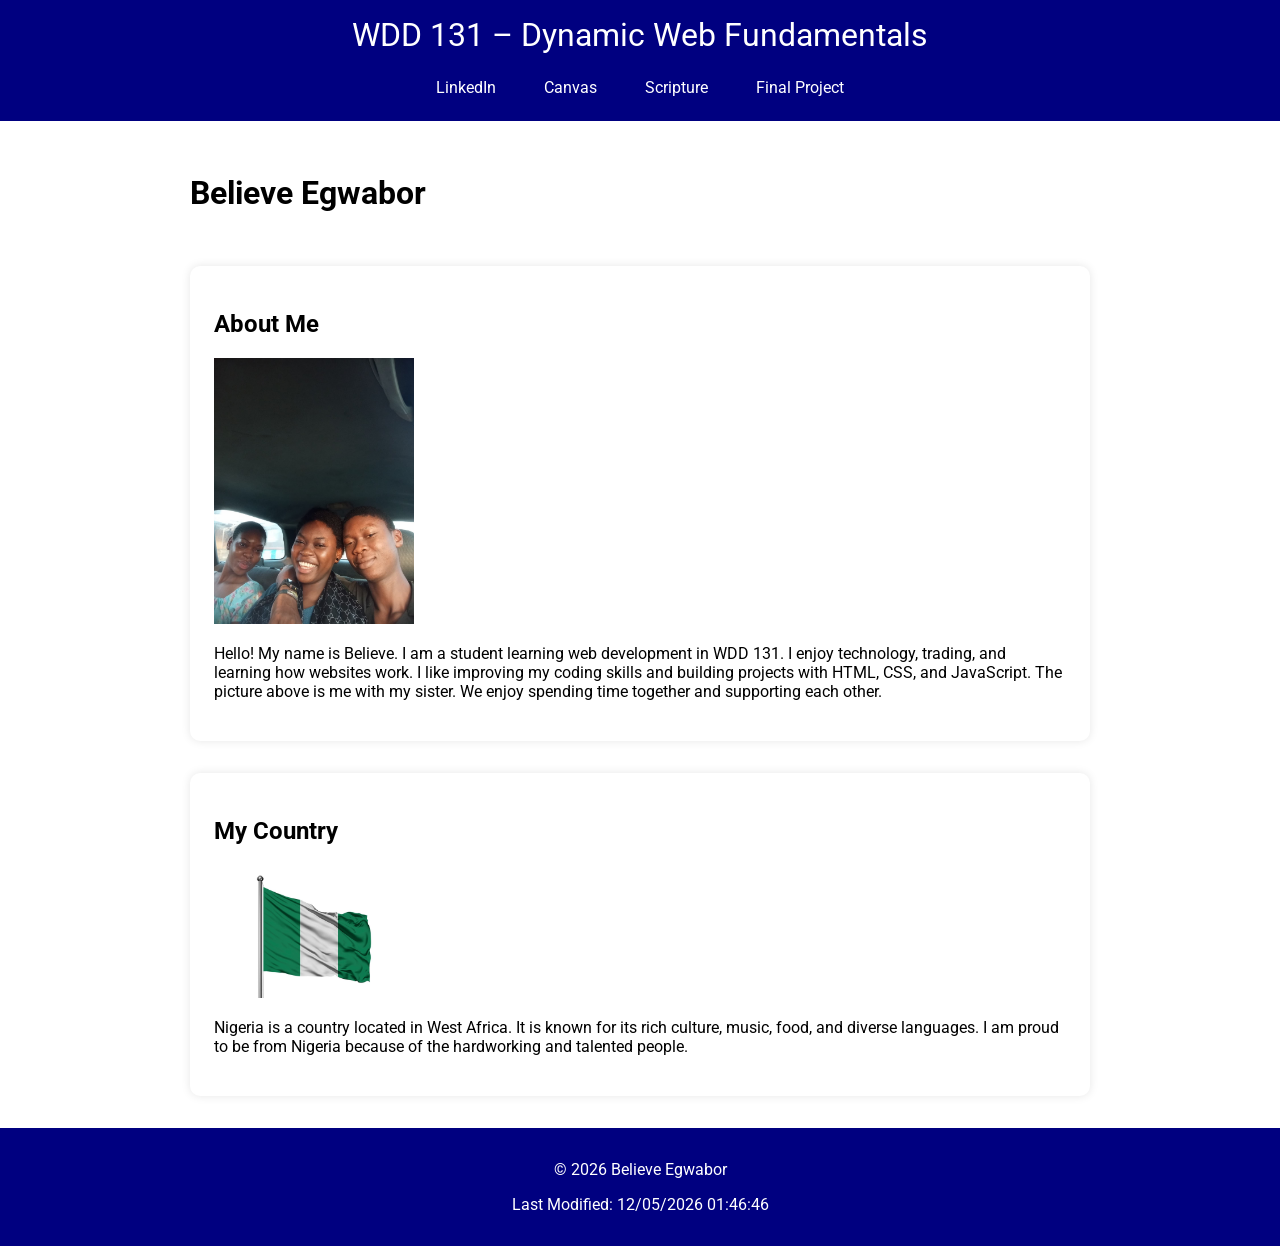
<file: index.html>
<!DOCTYPE html>
<html lang="en">
<head>
    <meta charset="UTF-8">
<meta name="viewport" content="width=device-width, initial-scale=1.0">

<title>WDD 131 – Dynamic Web Fundamentals – Believe Egwabor</title>

<meta name="description"
content="WDD 131 – Dynamic Web Fundamentals, Believe Egwabor, web development homepage project">

<meta name="author" content="Believe Egwabor">

<link rel="preconnect" href="https://fonts.googleapis.com">
<link rel="preconnect" href="https://fonts.gstatic.com" crossorigin>

<link href="https://fonts.googleapis.com/css2?family=Roboto:wght@400;700&display=swap"
rel="stylesheet">

<link rel="stylesheet" href="styles/base.css">

    <script src="scripts/getdates.js" defer></script>
</head>

<body>

<header>
    <span id="course-title">
        WDD 131 – Dynamic Web Fundamentals
    </span>
    <nav>
    <a href="https://linkedin.com">LinkedIn</a>

    <a href="https://byupw.instructure.com/">
        Canvas
    </a>

    <a href="https://www.churchofjesuschrist.org/study/scriptures">
        Scripture
    </a>

    <a href="#">
        Final Project
    </a>
</nav>
</header>

<main>

    <h1>Believe Egwabor</h1>

    <section class="card">
        <h2>About Me</h2>

        <img src="images/profile.jpg" alt="Profile picture">

        <p>
Hello! My name is Believe. I am a student learning web development
in WDD 131. I enjoy technology, trading, and learning how websites
work. I like improving my coding skills and building projects with HTML,
CSS, and JavaScript.

The picture above is me with my sister. We enjoy spending time together
and supporting each other.
        </p>
    </section>

    <section class="card">
        <h2>My Country</h2>

        <img src="images/nigeria.jpg" alt="Nigeria">

        <p>
Nigeria is a country located in West Africa. It is known for its rich
culture, music, food, and diverse languages. I am proud to be from
Nigeria because of the hardworking and talented people.
        </p>
    </section>

</main>

<footer>
    <p>
        © <span id="currentyear"></span>
        Believe Egwabor
    </p>

    <p id="lastModified"></p>
</footer>

</body>
</html>
</file>
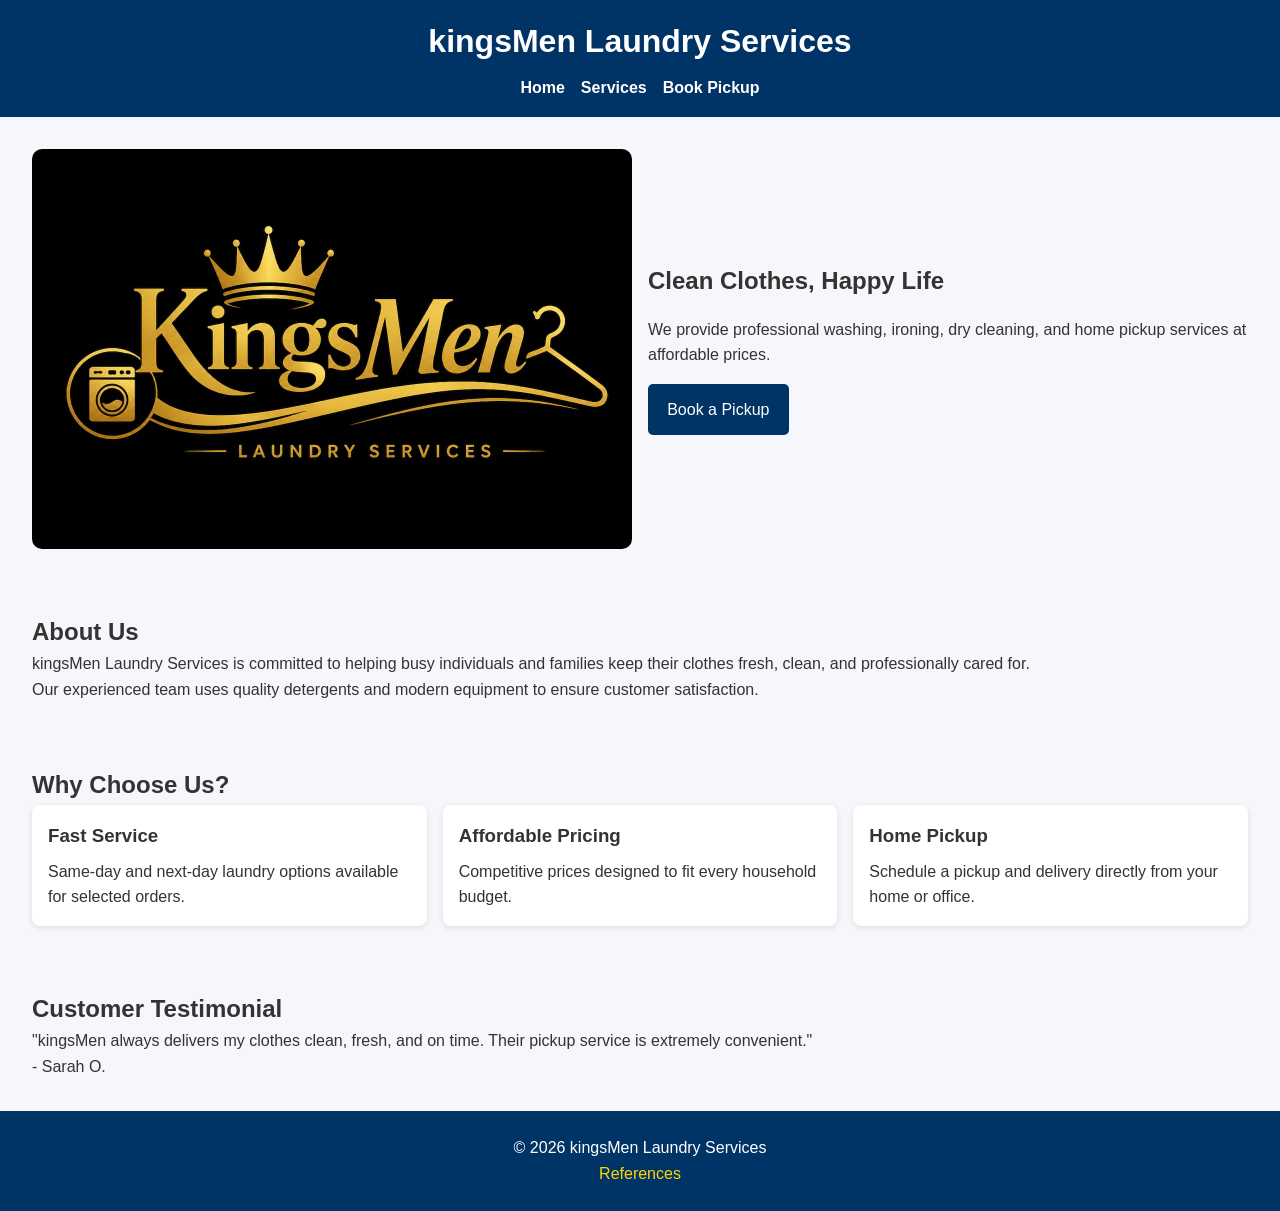
<file: laundry-site/index.html>
<!DOCTYPE html>

<html lang="en">
<head>
    <meta charset="UTF-8">
    <meta name="viewport" content="width=device-width, initial-scale=1.0">
    <meta name="description" content="kingsMen Laundry Services - Professional laundry and dry cleaning solutions.">
    <title>kingsMen Laundry Services | Home</title>

<link rel="stylesheet" href="css/styles.css">

<script src="js/script.js" defer></script>

</head>
<body>

<header>
    <div class="logo">
        <h1>kingsMen Laundry Services</h1>
    </div>

    <nav>
        <ul class="navigation">
            <li><a href="index.html">Home</a></li>
            <li><a href="services.html">Services</a></li>
            <li><a href="booking.html">Book Pickup</a></li>
        </ul>
    </nav>
</header>

<main>

    <section class="hero">
        <img
            src="images/laundryhero.jpg"
            alt="Laundry service team"
            loading="lazy">

        <div class="hero-content">
            <h2>Clean Clothes, Happy Life</h2>
            <p>
                We provide professional washing, ironing,
                dry cleaning, and home pickup services at affordable prices.
            </p>

            <a href="booking.html" class="btn">
                Book a Pickup
            </a>
        </div>
    </section>

    <section class="about">
        <h2>About Us</h2>

        <p>
            kingsMen Laundry Services is committed to helping
            busy individuals and families keep their clothes
            fresh, clean, and professionally cared for.
        </p>

        <p>
            Our experienced team uses quality detergents and
            modern equipment to ensure customer satisfaction.
        </p>
    </section>

    <section class="features">

        <h2>Why Choose Us?</h2>

        <div class="feature-grid">

            <article class="card">
                <h3>Fast Service</h3>
                <p>
                    Same-day and next-day laundry options
                    available for selected orders.
                </p>
            </article>

            <article class="card">
                <h3>Affordable Pricing</h3>
                <p>
                    Competitive prices designed to fit
                    every household budget.
                </p>
            </article>

            <article class="card">
                <h3>Home Pickup</h3>
                <p>
                    Schedule a pickup and delivery directly
                    from your home or office.
                </p>
            </article>

        </div>
    </section>

    <section class="testimonial">
        <h2>Customer Testimonial</h2>

        <blockquote>
            "kingsMen always delivers my clothes clean,
            fresh, and on time. Their pickup service is
            extremely convenient."
        </blockquote>

        <p>- Sarah O.</p>
    </section>

</main>

<footer>
    <p>
        &copy; 2026 kingsMen Laundry Services
    </p>

    <p id="lastModified"></p>

    <a href="references.html">
        References
    </a>
</footer>

</body>
</html>
</file>
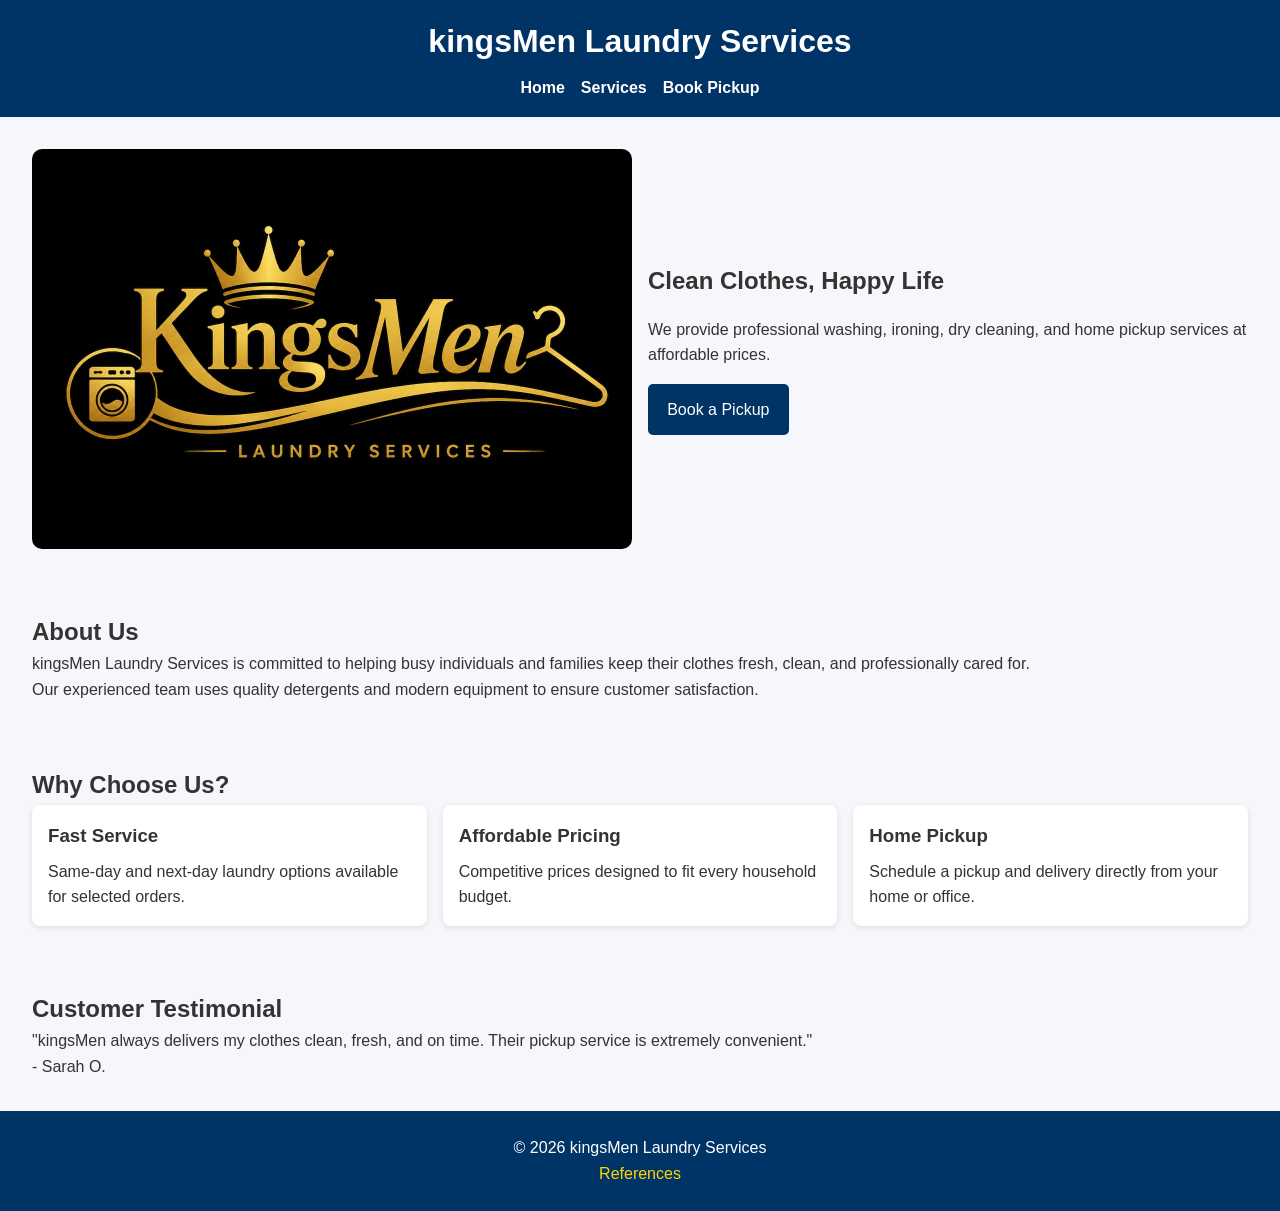
<file: project/index.html>
<!DOCTYPE html>

<html lang="en">
<head>
    <meta charset="UTF-8">
<meta name="viewport" content="width=device-width, initial-scale=1.0">
<meta name="author" content="Believe Egwabor">
<meta name="description" content="KingsMen Laundry Services - Professional laundry and dry cleaning solutions.">

<title>KingsMen Laundry Services | Home</title>

<link rel="stylesheet" href="css/styles.css">

<script src="js/script.js" defer></script>

</head>
<body>

<header>
    <div class="logo">
        <h1>kingsMen Laundry Services</h1>
    </div>

    <nav>
        <ul class="navigation">
            <li><a href="index.html">Home</a></li>
            <li><a href="services.html">Services</a></li>
            <li><a href="booking.html">Book Pickup</a></li>
        </ul>
    </nav>
</header>

<main>

    <section class="hero">
        <img
            src="images/laundryhero.jpg"
            alt="Laundry service team"
            loading="lazy">

        <div class="hero-content">
            <h2>Clean Clothes, Happy Life</h2>
            <p>
                We provide professional washing, ironing,
                dry cleaning, and home pickup services at affordable prices.
            </p>

            <a href="booking.html" class="btn">
                Book a Pickup
            </a>
        </div>
    </section>

    <section class="about">
        <h2>About Us</h2>

        <p>
            kingsMen Laundry Services is committed to helping
            busy individuals and families keep their clothes
            fresh, clean, and professionally cared for.
        </p>

        <p>
            Our experienced team uses quality detergents and
            modern equipment to ensure customer satisfaction.
        </p>
    </section>

    <section class="features">

        <h2>Why Choose Us?</h2>

        <div class="feature-grid">

            <article class="card">
                <h3>Fast Service</h3>
                <p>
                    Same-day and next-day laundry options
                    available for selected orders.
                </p>
            </article>

            <article class="card">
                <h3>Affordable Pricing</h3>
                <p>
                    Competitive prices designed to fit
                    every household budget.
                </p>
            </article>

            <article class="card">
                <h3>Home Pickup</h3>
                <p>
                    Schedule a pickup and delivery directly
                    from your home or office.
                </p>
            </article>

        </div>
    </section>

    <section class="testimonial">
        <h2>Customer Testimonial</h2>

        <blockquote>
            "kingsMen always delivers my clothes clean,
            fresh, and on time. Their pickup service is
            extremely convenient."
        </blockquote>

        <p>- Sarah O.</p>
    </section>

</main>

<footer>
    <p>
        &copy; 2026 kingsMen Laundry Services
    </p>

    <p id="lastModified"></p>

    <a href="references.html">
        References
    </a>
</footer>

</body>
</html>
</file>
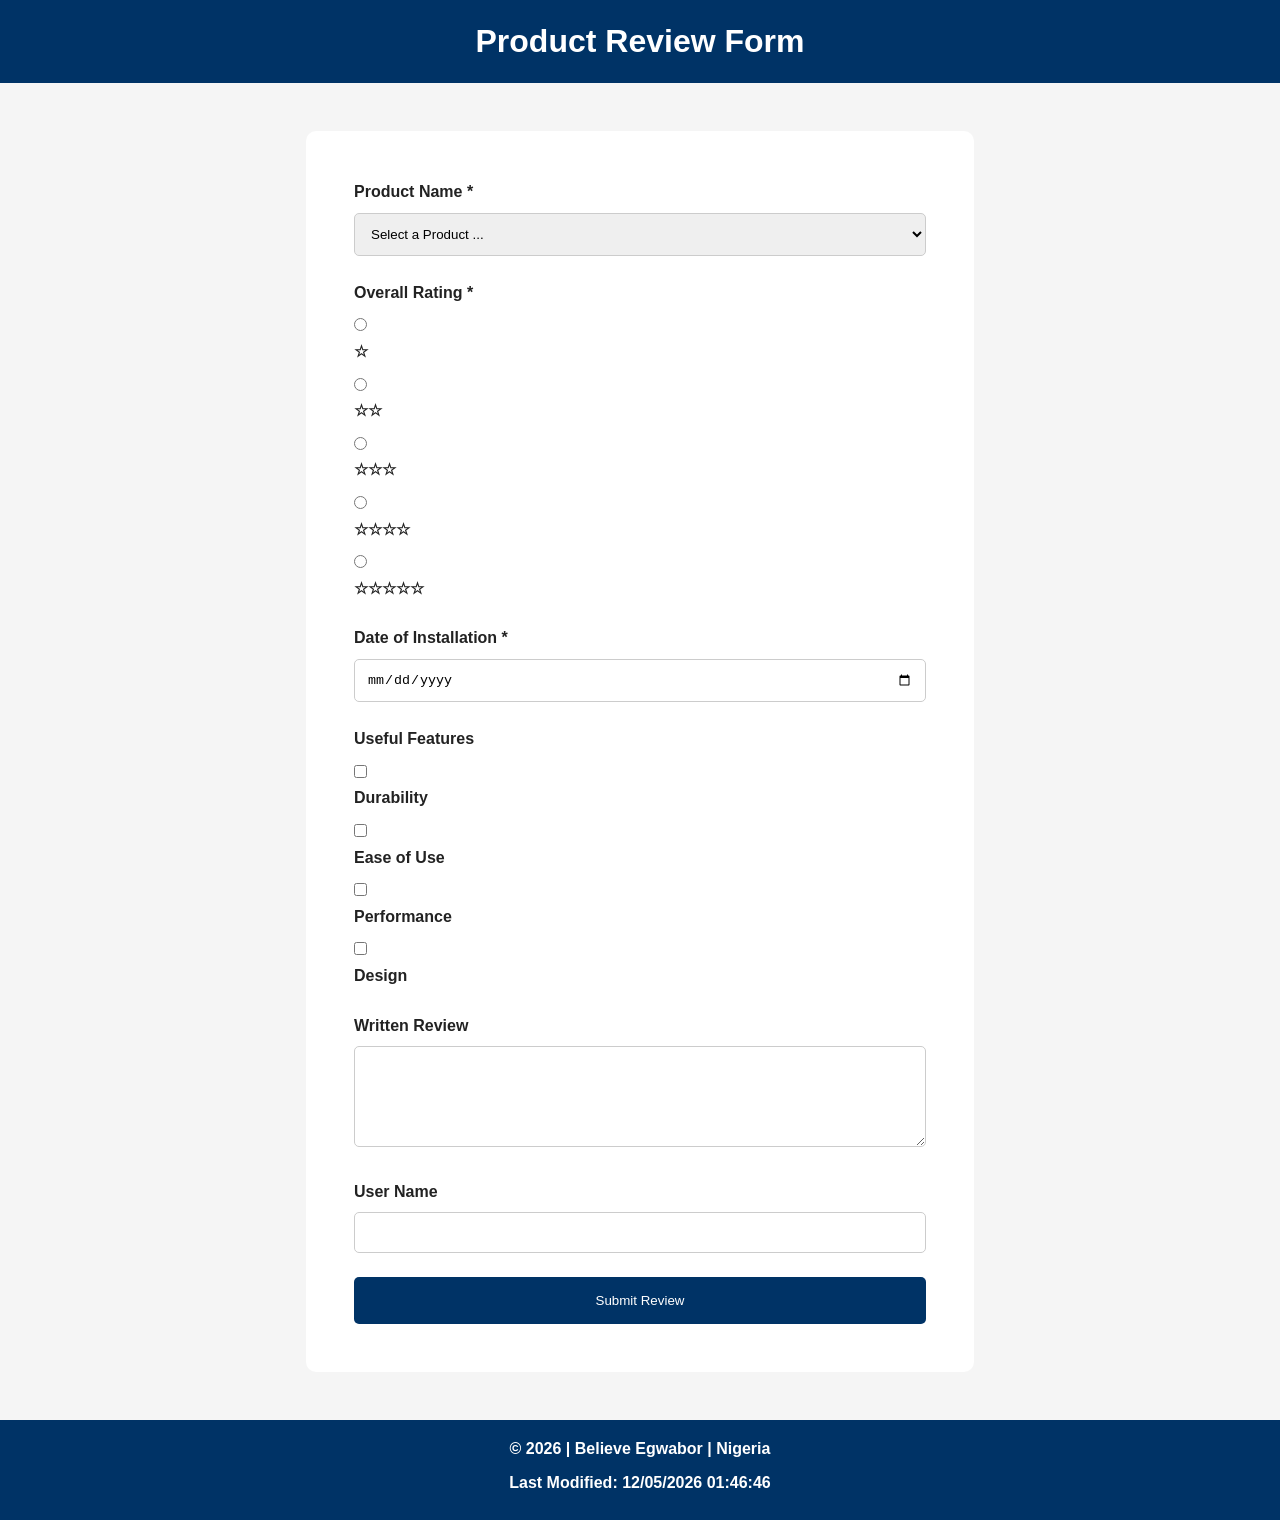
<file: form.html>
<!DOCTYPE html>
<html lang="en">
<head>
    <meta charset="UTF-8">
    <meta name="viewport" content="width=device-width, initial-scale=1.0">
    <meta name="description" content="Product Review Form for customer feedback and product ratings.">
    <meta name="author" content="Believe Egwabor">
    <title>Product Review Form</title>

    <link rel="stylesheet" href="styles/form.css">
    <script src="scripts/form.js" defer></script>
</head>
<body>

<header>
    <h1>Product Review Form</h1>
</header>

<main>
    <form method="get" action="review.html">

        <div class="form-group">
            <label for="productName">Product Name *</label>
            <select id="productName" name="productName" required>
                <option value="" disabled selected>Select a Product ...</option>
            </select>
        </div>

        <div class="form-group">
            <p>Overall Rating *</p>

            <input type="radio" id="star1" name="rating" value="1" required>
            <label for="star1">☆</label>

            <input type="radio" id="star2" name="rating" value="2" required>
            <label for="star2">☆☆</label>

            <input type="radio" id="star3" name="rating" value="3" required>
            <label for="star3">☆☆☆</label>

            <input type="radio" id="star4" name="rating" value="4" required>
            <label for="star4">☆☆☆☆</label>

            <input type="radio" id="star5" name="rating" value="5" required>
            <label for="star5">☆☆☆☆☆</label>
        </div>

        <div class="form-group">
            <label for="installDate">Date of Installation *</label>
            <input type="date" id="installDate" name="installDate" required>
        </div>

        <div class="form-group">
            <p>Useful Features</p>

            <input type="checkbox" id="durability" name="features" value="Durability">
            <label for="durability">Durability</label>

            <input type="checkbox" id="easeOfUse" name="features" value="Ease of Use">
            <label for="easeOfUse">Ease of Use</label>

            <input type="checkbox" id="performance" name="features" value="Performance">
            <label for="performance">Performance</label>

            <input type="checkbox" id="design" name="features" value="Design">
            <label for="design">Design</label>
        </div>

        <div class="form-group">
            <label for="review">Written Review</label>
            <textarea id="review" name="review" rows="5"></textarea>
        </div>

        <div class="form-group">
            <label for="userName">User Name</label>
            <input type="text" id="userName" name="userName">
        </div>

        <input type="submit" value="Submit Review" class="submit-btn">

    </form>
</main>

<footer>
    <p>&copy; <span id="year"></span> | Believe Egwabor | Nigeria</p>
    <p>Last Modified: <span id="lastModified"></span></p>
</footer>

</body>
</html>
</file>
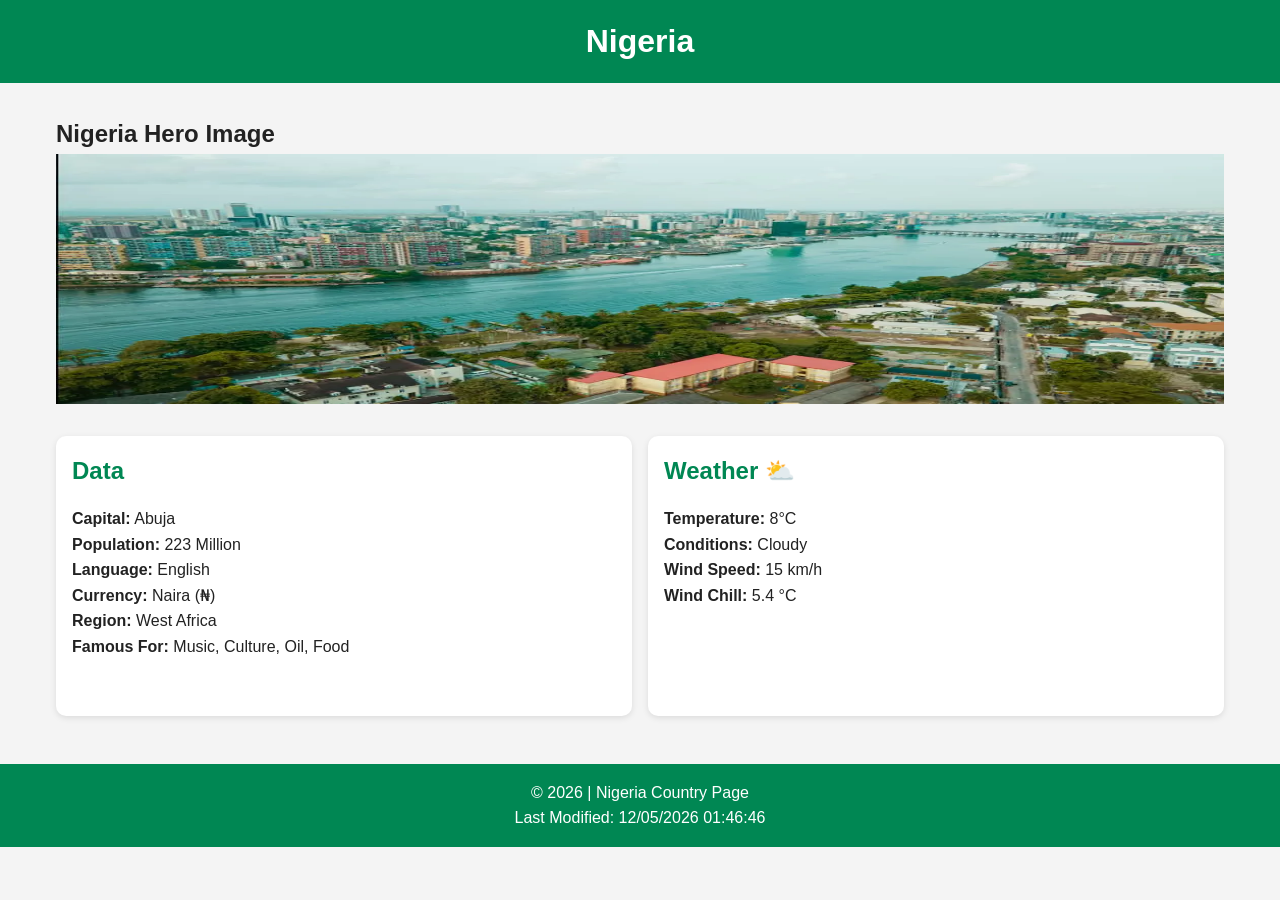
<file: place.html>
<!-- place.html -->

<!DOCTYPE html>
<html lang="en">
<head>
    <meta charset="UTF-8">

    <meta name="viewport" content="width=device-width, initial-scale=1.0">

    <meta name="description" content="Discover Nigeria - culture, weather, and beautiful landscapes.">

    <meta name="author" content="Believe Egwabor">

    <title>Nigeria | Country Page</title>

    <link rel="stylesheet" href="styles/place.css">
    <link rel="stylesheet" href="styles/place-large.css">

    <script src="scripts/place.js" defer></script>
</head>

<body>

    <header>
        <h1>Nigeria</h1>
    </header>

    <main>

        <!-- HERO IMAGE -->

        <section class="hero">

    <h2 class="visually-hidden">Nigeria Hero Image</h2>

            <picture>

                <source
                    srcset="images/hero-large.webp"
                    media="(min-width: 768px)"
                >

                <img
                    src="images/hero-small.webp"
                    alt="Beautiful view of Nigeria"
                    width="500"
                    height="250"
                >

            </picture>

        </section>

        <!-- DATA SECTION -->

        <section class="card data">

            <h2>Data</h2>

            <p><strong>Capital:</strong> Abuja</p>

            <p><strong>Population:</strong> 223 Million</p>

            <p><strong>Language:</strong> English</p>

            <p><strong>Currency:</strong> Naira (₦)</p>

            <p><strong>Region:</strong> West Africa</p>

            <p><strong>Famous For:</strong> Music, Culture, Oil, Food</p>

        </section>

        <!-- WEATHER SECTION -->

        <section class="card weather">

            <h2>Weather</h2>

            <img
                src="images/weather.svg"
                alt="weather icon"
                class="weather-icon"
            >

            <p><strong>Temperature:</strong> <span id="temp">8</span>°C</p>

            <p><strong>Conditions:</strong> Cloudy</p>

            <p><strong>Wind Speed:</strong> <span id="speed">15</span> km/h</p>

            <p><strong>Wind Chill:</strong> <span id="windchill"></span></p>

        </section>

    </main>

    <footer>

        <p>
            © <span id="currentyear"></span> | Nigeria Country Page
        </p>

        <p id="lastModified"></p>

    </footer>

</body>
</html>
</file>
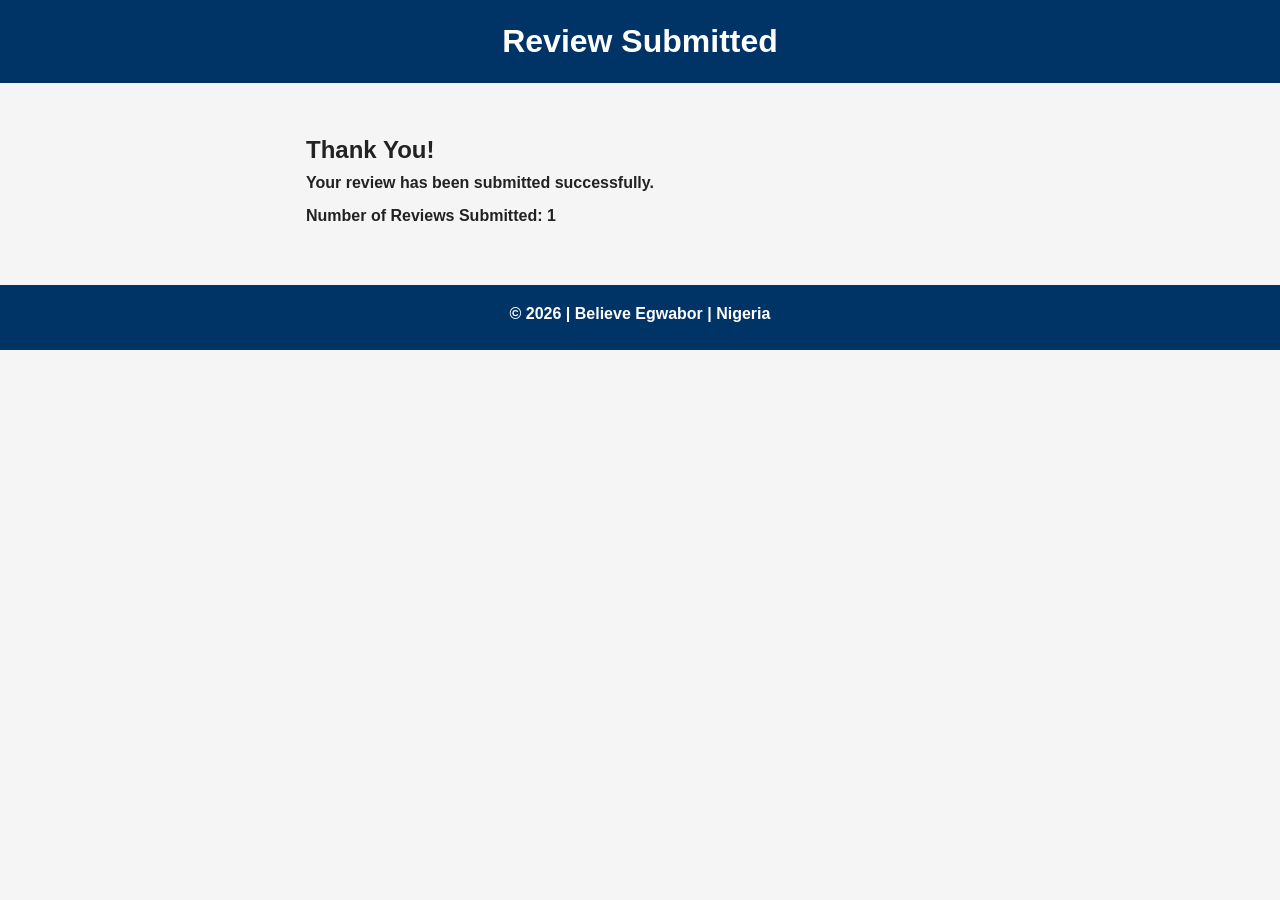
<file: review.html>
<!DOCTYPE html>
<html lang="en">
<head>
    <meta charset="UTF-8">
    <meta name="description" content="Review submission confirmation page.">
    <meta name="author" content="Believe Egwabor">
    <meta name="viewport" content="width=device-width, initial-scale=1.0">
    <title>Review Submitted</title>

    <link rel="stylesheet" href="styles/form.css">
</head>
<body>

<header>
    <h1>Review Submitted</h1>
</header>

<main>
    <h2>Thank You!</h2>

    <p>Your review has been submitted successfully.</p>

    <p>
        Number of Reviews Submitted:
        <strong id="reviewCount"></strong>
    </p>
</main>

<footer>
    <p>&copy; <span id="year"></span> | Believe Egwabor | Nigeria</p>
</footer>

<script>
let count = Number(localStorage.getItem("reviewCount")) || 0;
count++;
localStorage.setItem("reviewCount", count);

document.getElementById("reviewCount").textContent = count;
document.getElementById("year").textContent = new Date().getFullYear();
</script>

</body>
</html>
</file>
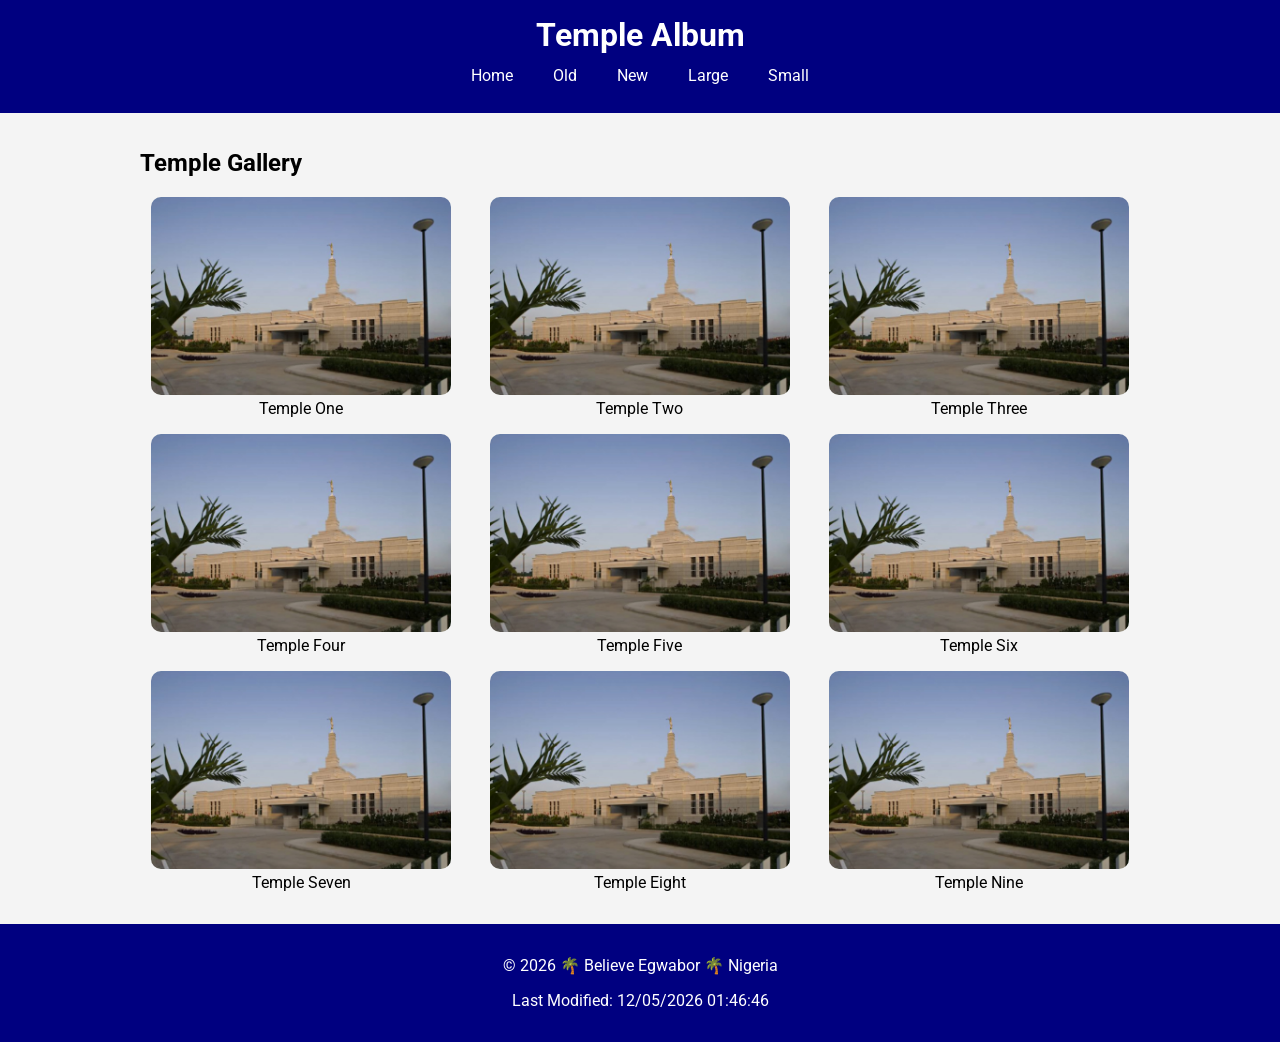
<file: temples.html>
<!DOCTYPE html>
<html lang="en">
<head>
    <meta charset="UTF-8">
    <meta name="viewport" content="width=device-width, initial-scale=1.0">

    <title>Temple Album</title>

    <meta name="description" content="WDD 131 temple album assignment featuring responsive design and temple gallery images.">

    <meta name="author" content="Believe Egwabor">

    <!-- Google Fonts -->
    <link rel="preconnect" href="https://fonts.googleapis.com">
    <link rel="preconnect" href="https://fonts.gstatic.com" crossorigin>

    <link href="https://fonts.googleapis.com/css2?family=Roboto:wght@400;700&display=swap" rel="stylesheet">

    <!-- CSS -->
    <link rel="stylesheet" href="styles/temples.css">
    <link rel="stylesheet" href="styles/temples-large.css">

    <!-- JavaScript -->
    <script src="scripts/temples.js" defer></script>
</head>

<body>

    <header>
        <h1>Temple Album</h1>

        <button id="menu"></button>

        <nav class="navigation">
            <a href="#">Home</a>
            <a href="#">Old</a>
            <a href="#">New</a>
            <a href="#">Large</a>
            <a href="#">Small</a>
        </nav>
    </header>

    <main>
        <h2>Temple Gallery</h2>

        <div class="gallery">

            <figure>
                <img src="images/temple1.jpg" alt="Temple 1">
                <figcaption>Temple One</figcaption>
            </figure>

            <figure>
                <img src="images/temple2.jpg" alt="Temple 2">
                <figcaption>Temple Two</figcaption>
            </figure>

            <figure>
                <img src="images/temple3.jpg" alt="Temple 3">
                <figcaption>Temple Three</figcaption>
            </figure>

            <figure>
                <img src="images/temple4.jpg" alt="Temple 4">
                <figcaption>Temple Four</figcaption>
            </figure>

            <figure>
                <img src="images/temple5.jpg" alt="Temple 5">
                <figcaption>Temple Five</figcaption>
            </figure>

            <figure>
                <img src="images/temple6.jpg" alt="Temple 6">
                <figcaption>Temple Six</figcaption>
            </figure>

            <figure>
                <img src="images/temple7.jpg" alt="Temple 7">
                <figcaption>Temple Seven</figcaption>
            </figure>

            <figure>
                <img src="images/temple8.jpg" alt="Temple 8">
                <figcaption>Temple Eight</figcaption>
            </figure>

            <figure>
                <img src="images/temple9.jpg" alt="Temple 9">
                <figcaption>Temple Nine</figcaption>
            </figure>

        </div>
    </main>

    <footer>
        <p>
            © <span id="currentyear"></span> 🌴 Believe Egwabor 🌴 Nigeria
        </p>

        <p id="lastModified"></p>
    </footer>

</body>
</html>
</file>
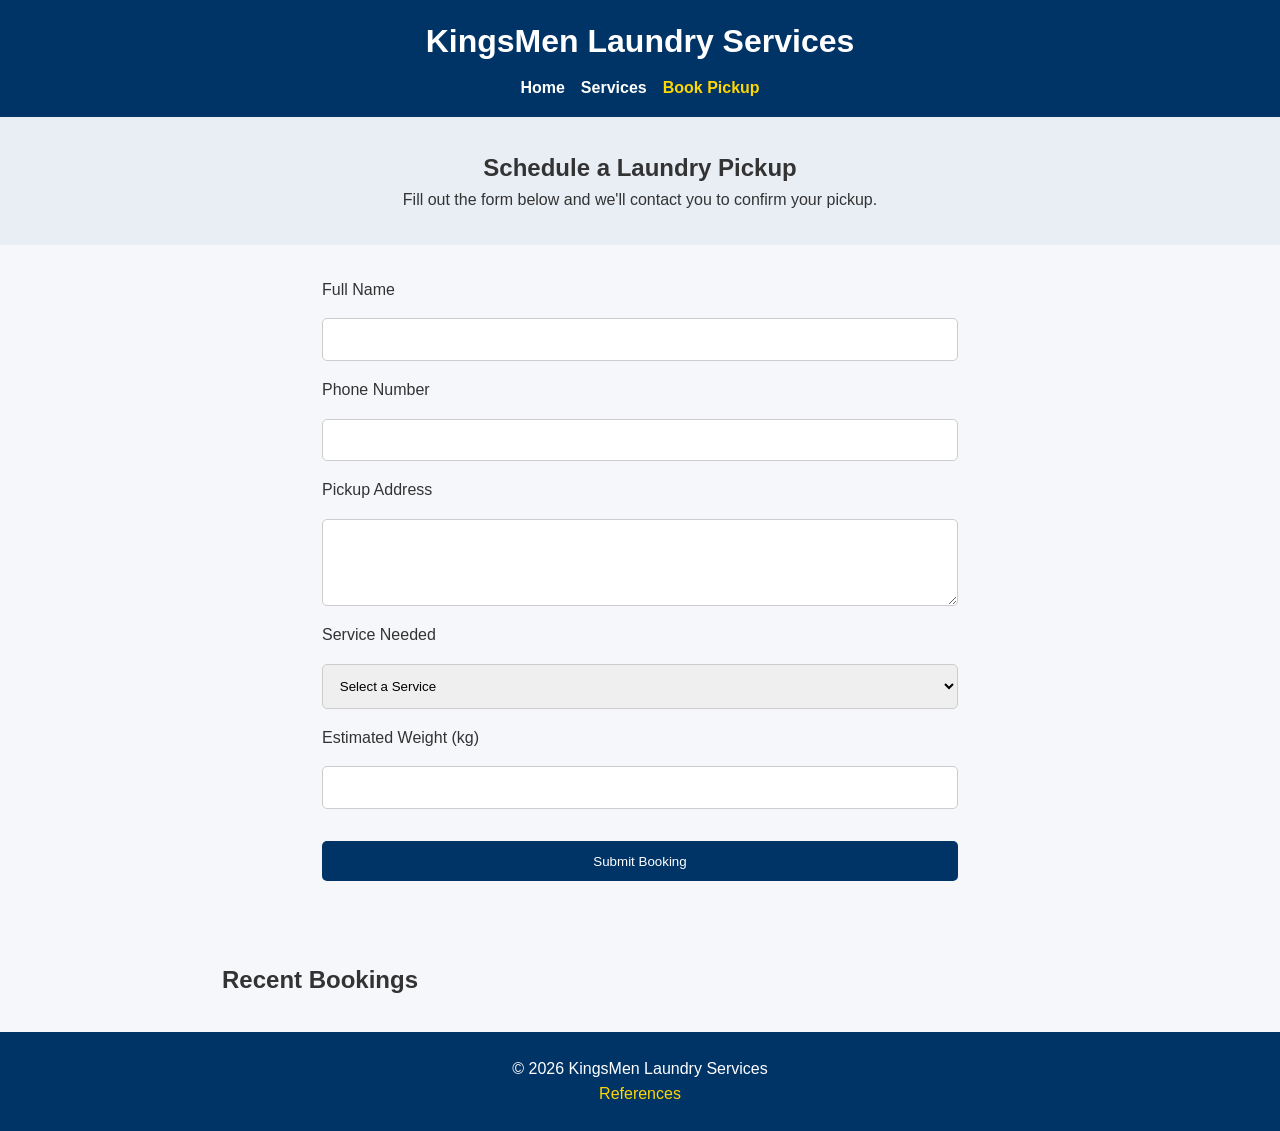
<file: laundry-site/booking.html>
<!DOCTYPE html>

<html lang="en">
<head>
    <meta charset="UTF-8">
    <meta name="viewport" content="width=device-width, initial-scale=1.0">
    <meta name="description" content="Book a laundry pickup with KingsMen Laundry Services.">
    <title>KingsMen Laundry Services | Book Pickup</title>

<link rel="stylesheet" href="css/styles.css">
<script src="js/script.js" defer></script>

</head>
<body>

<header>
    <div class="logo">
        <h1>KingsMen Laundry Services</h1>
    </div>

<nav>
    <ul class="navigation">
        <li><a href="index.html">Home</a></li>
        <li><a href="services.html">Services</a></li>
        <li><a href="booking.html" class="active">Book Pickup</a></li>
    </ul>
</nav>

</header>

<main>

<section class="page-banner">
    <h2>Schedule a Laundry Pickup</h2>
    <p>
        Fill out the form below and we'll contact you to confirm your pickup.
    </p>
</section>

<section class="form-section">

    <form id="bookingForm">

        <label for="customerName">Full Name</label>
        <input
            type="text"
            id="customerName"
            name="customerName"
            required>

        <label for="phone">Phone Number</label>
        <input
            type="tel"
            id="phone"
            name="phone"
            required>

        <label for="address">Pickup Address</label>
        <textarea
            id="address"
            name="address"
            rows="4"
            required></textarea>

        <label for="service">Service Needed</label>
        <select id="service" name="service" required>
            <option value="">Select a Service</option>
            <option value="Wash & Fold">Wash & Fold</option>
            <option value="Dry Cleaning">Dry Cleaning</option>
            <option value="Ironing">Ironing</option>
            <option value="Pickup & Delivery">Pickup & Delivery</option>
        </select>

        <label for="weight">Estimated Weight (kg)</label>
        <input
            type="number"
            id="weight"
            name="weight"
            min="1"
            required>

        <button type="submit" class="btn">
            Submit Booking
        </button>

    </form>

    <div id="bookingMessage"></div>

</section>

<section class="saved-bookings">
    <h2>Recent Bookings</h2>

    <div id="bookingList">
        <!-- JavaScript displays saved bookings here -->
    </div>
</section>

</main>

<footer>
    <p>&copy; 2026 KingsMen Laundry Services</p>

<p id="lastModified"></p>

<a href="references.html">References</a>

</footer>

</body>
</html>
</file>
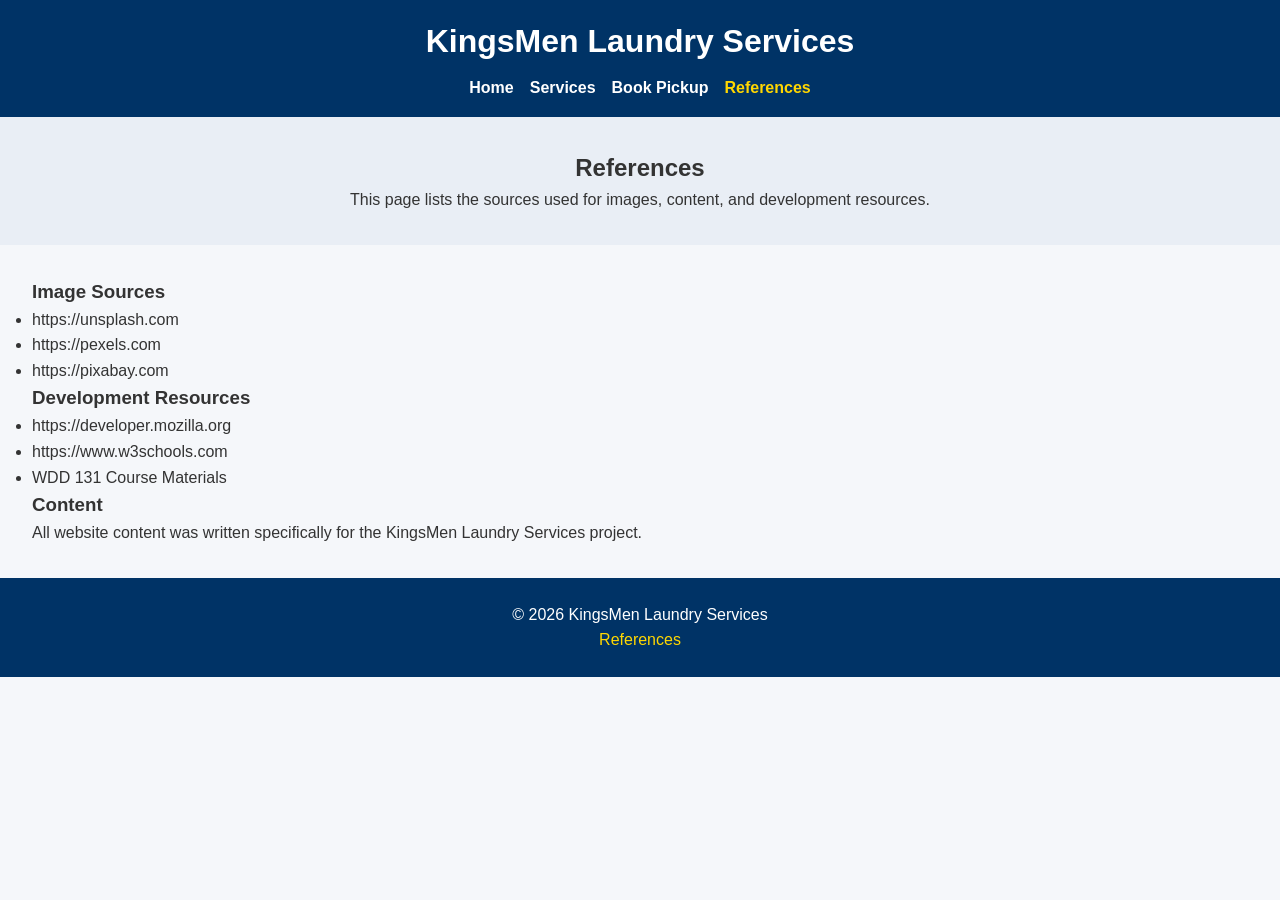
<file: laundry-site/references.html>
<!DOCTYPE html>

<html lang="en">
<head>
    <meta charset="UTF-8">
    <meta name="viewport" content="width=device-width, initial-scale=1.0">
    <meta name="description" content="References used in the KingsMen Laundry Services website project.">
    <title>KingsMen Laundry Services | References</title>

<link rel="stylesheet" href="css/styles.css">

</head>
<body>

<header>
    <div class="logo">
        <h1>KingsMen Laundry Services</h1>
    </div>

<nav>
    <ul class="navigation">
        <li><a href="index.html">Home</a></li>
        <li><a href="services.html">Services</a></li>
        <li><a href="booking.html">Book Pickup</a></li>
        <li><a href="references.html" class="active">References</a></li>
    </ul>
</nav>

</header>

<main>

<section class="page-banner">
    <h2>References</h2>
    <p>
        This page lists the sources used for images, content, and development resources.
    </p>
</section>

<section class="references-section">

    <h3>Image Sources</h3>

    <ul>
        <li>https://unsplash.com</li>
        <li>https://pexels.com</li>
        <li>https://pixabay.com</li>
    </ul>

    <h3>Development Resources</h3>

    <ul>
        <li>https://developer.mozilla.org</li>
        <li>https://www.w3schools.com</li>
        <li>WDD 131 Course Materials</li>
    </ul>

    <h3>Content</h3>

    <p>
        All website content was written specifically for the
        KingsMen Laundry Services project.
    </p>

</section>

</main>

<footer>
    <p>&copy; 2026 KingsMen Laundry Services</p>

<p id="lastModified"></p>

<a href="references.html">References</a>

</footer>

</body>
</html>
</file>
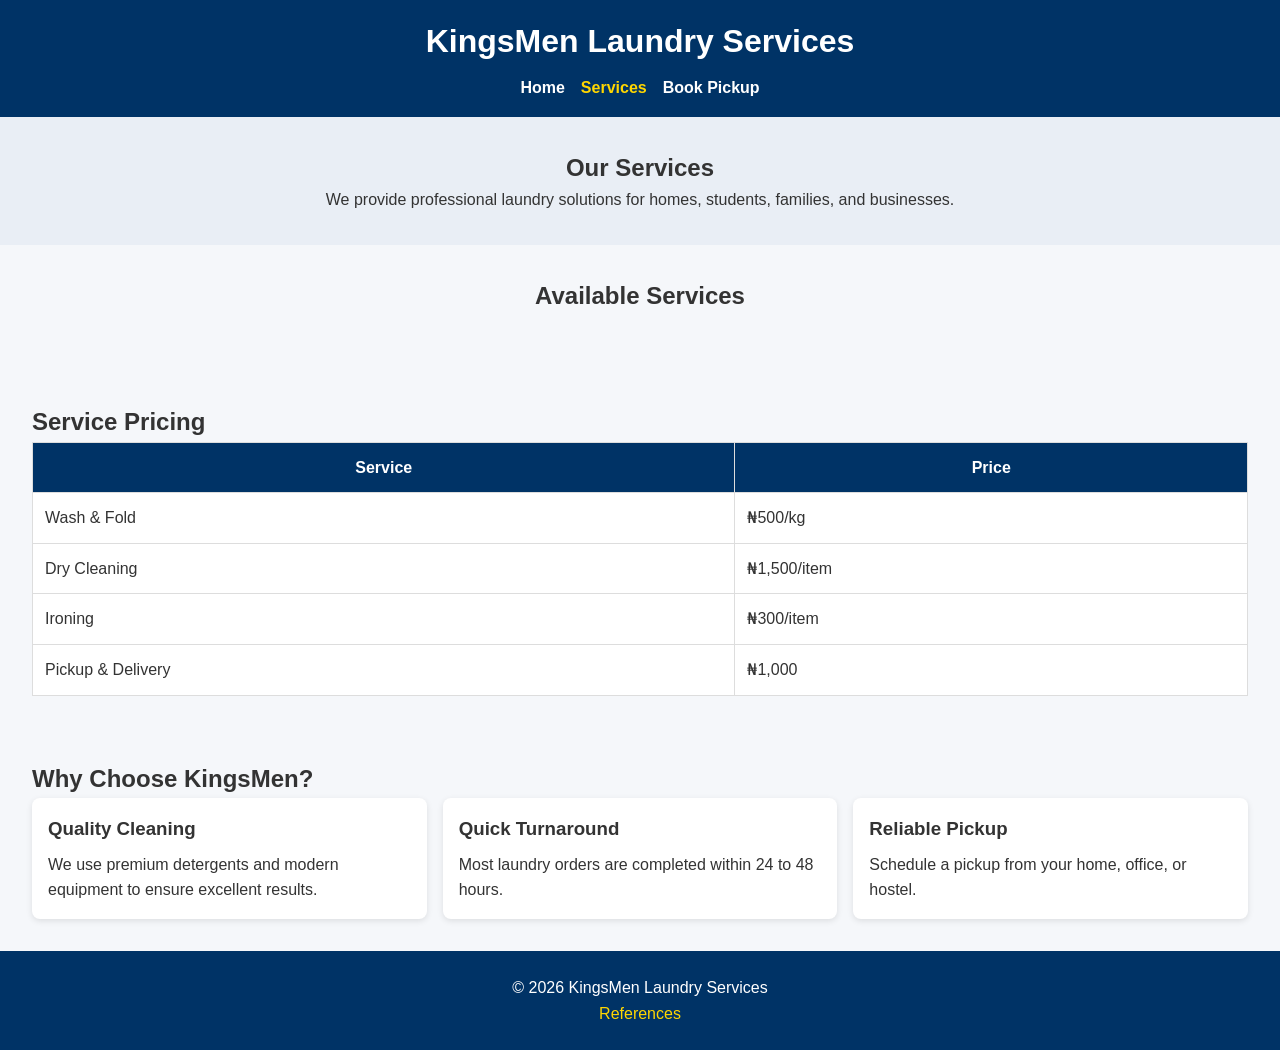
<file: laundry-site/services.html>
<!DOCTYPE html>

<html lang="en">
<head>
    <meta charset="UTF-8">
    <meta name="viewport" content="width=device-width, initial-scale=1.0">
    <meta name="description" content="Explore laundry, dry cleaning, ironing, and pickup services offered by KingsMen Laundry Services.">
    <title>KingsMen Laundry Services | Services</title>

<link rel="stylesheet" href="css/styles.css">
<script src="js/script.js" defer></script>

</head>
<body>

<header>
    <div class="logo">
        <h1>KingsMen Laundry Services</h1>
    </div>

<nav>
    <ul class="navigation">
        <li><a href="index.html">Home</a></li>
        <li><a href="services.html" class="active">Services</a></li>
        <li><a href="booking.html">Book Pickup</a></li>
    </ul>
</nav>

</header>

<main>

<section class="page-banner">
    <h2>Our Services</h2>
    <p>
        We provide professional laundry solutions for homes,
        students, families, and businesses.
    </p>
</section>

<section>
    <h2 class="section-title">Available Services</h2>

    <div id="servicesContainer" class="service-grid">
        <!-- JavaScript will generate service cards here -->
    </div>
</section>

<section class="pricing-section">
    <h2>Service Pricing</h2>

    <table>
        <thead>
            <tr>
                <th>Service</th>
                <th>Price</th>
            </tr>
        </thead>

        <tbody>
            <tr>
                <td>Wash & Fold</td>
                <td>₦500/kg</td>
            </tr>

            <tr>
                <td>Dry Cleaning</td>
                <td>₦1,500/item</td>
            </tr>

            <tr>
                <td>Ironing</td>
                <td>₦300/item</td>
            </tr>

            <tr>
                <td>Pickup & Delivery</td>
                <td>₦1,000</td>
            </tr>
        </tbody>
    </table>
</section>

<section class="benefits">
    <h2>Why Choose KingsMen?</h2>

    <div class="feature-grid">

        <article class="card">
            <h3>Quality Cleaning</h3>
            <p>
                We use premium detergents and modern equipment
                to ensure excellent results.
            </p>
        </article>

        <article class="card">
            <h3>Quick Turnaround</h3>
            <p>
                Most laundry orders are completed within
                24 to 48 hours.
            </p>
        </article>

        <article class="card">
            <h3>Reliable Pickup</h3>
            <p>
                Schedule a pickup from your home,
                office, or hostel.
            </p>
        </article>

    </div>
</section>

</main>

<footer>
    <p>&copy; 2026 KingsMen Laundry Services</p>

<p id="lastModified"></p>

<a href="references.html">References</a>

</footer>

</body>
</html>
</file>
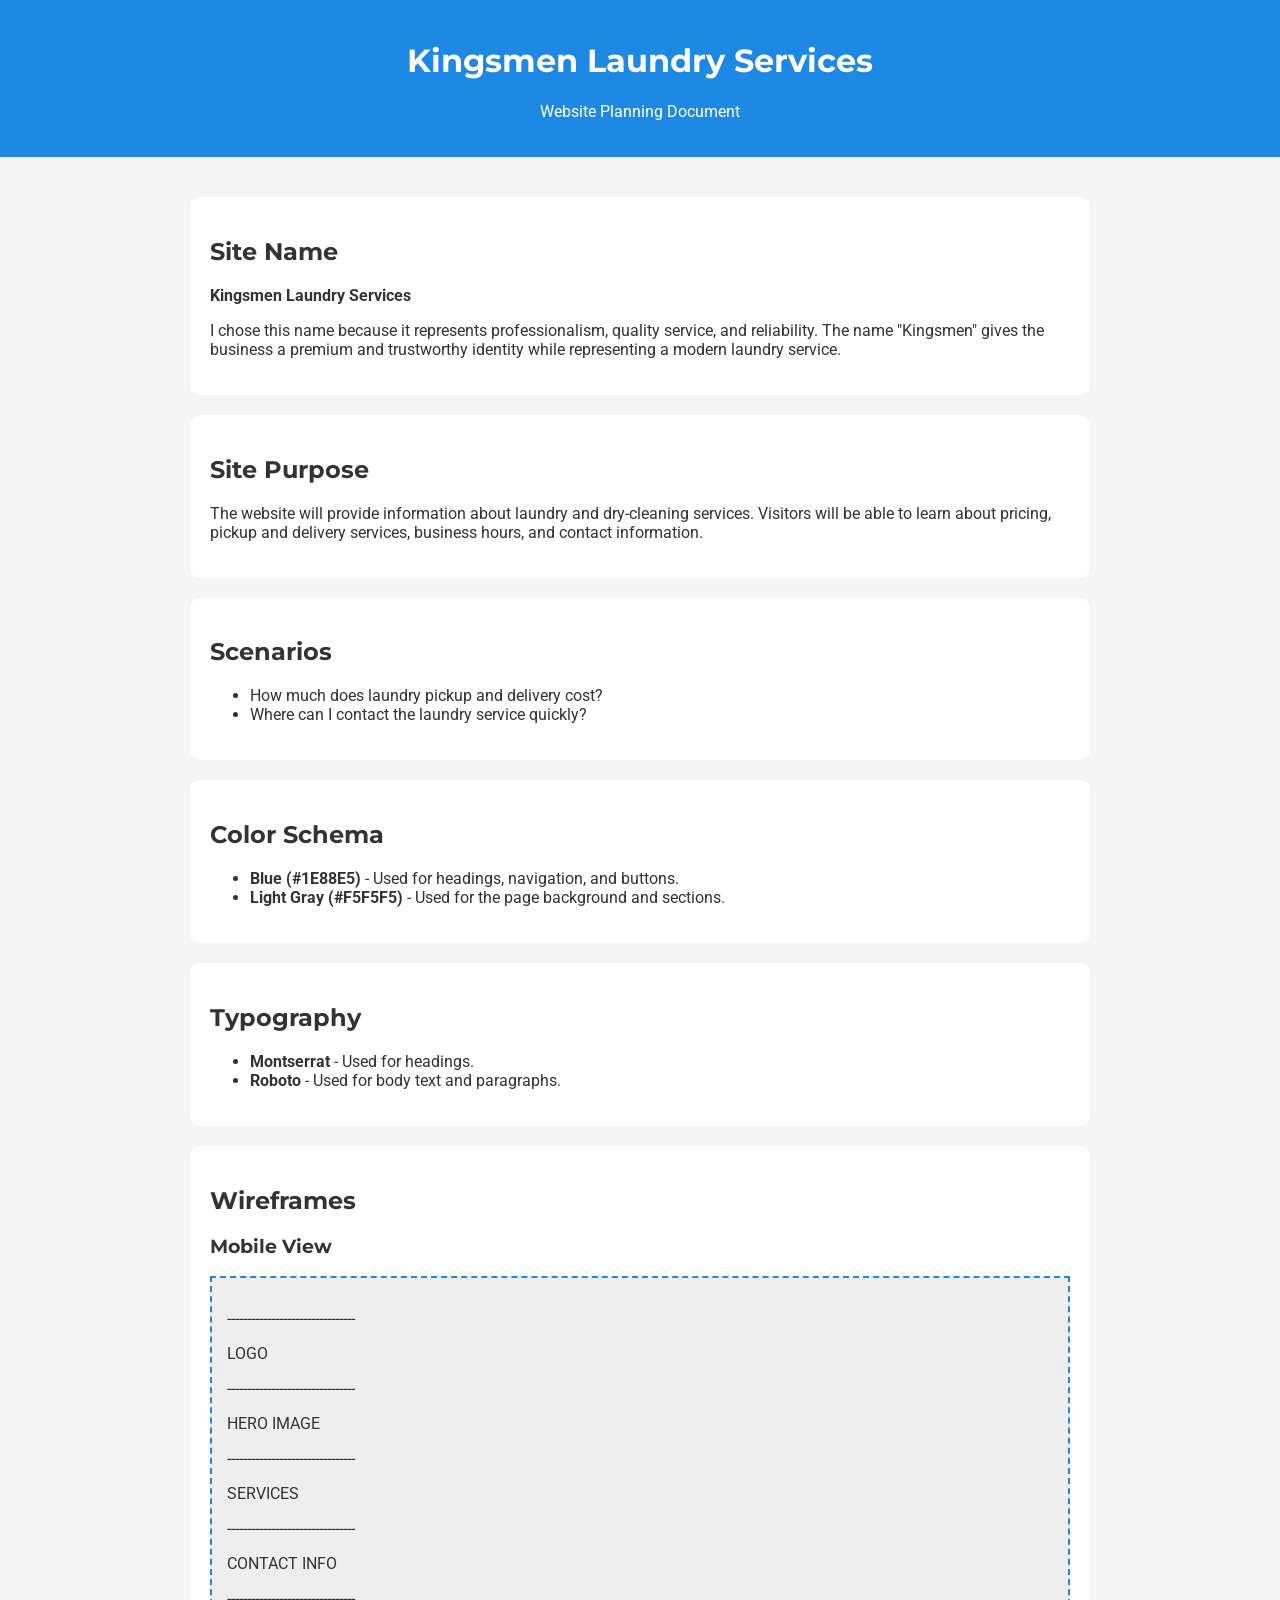
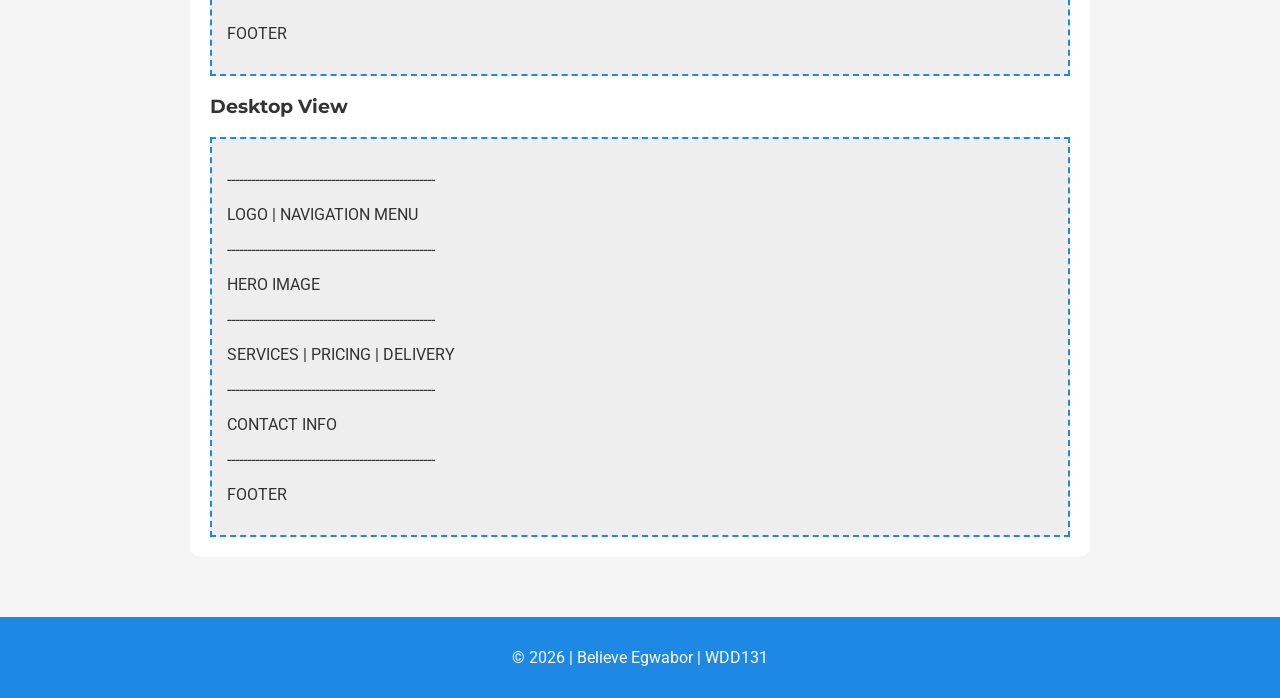
<file: project/siteplan.html>
<!DOCTYPE html>
<html lang="en">
<head>
    <meta charset="UTF-8">
    <meta name="viewport" content="width=device-width, initial-scale=1.0">

    <meta name="description" content="Website planning document for Kingsmen Laundry Services website project.">

    <meta name="author" content="Believe Egwabor">

    <title>W05 Project Website Planning Document | Kingsmen Laundry Services</title>

    <link rel="stylesheet" href="styles/siteplan.css">

    <link rel="preconnect" href="https://fonts.googleapis.com">
    <link rel="preconnect" href="https://fonts.gstatic.com" crossorigin>

    <link href="https://fonts.googleapis.com/css2?family=Montserrat:wght@400;700&family=Roboto&display=swap" rel="stylesheet">
</head>

<body>

    <header>
        <h1>Kingsmen Laundry Services</h1>
        <p>Website Planning Document</p>
    </header>

    <main>

        <section>
            <h2>Site Name</h2>

            <p><strong>Kingsmen Laundry Services</strong></p>

            <p>
                I chose this name because it represents professionalism,
                quality service, and reliability. The name "Kingsmen"
                gives the business a premium and trustworthy identity
                while representing a modern laundry service.
            </p>
        </section>

        <section>
            <h2>Site Purpose</h2>

            <p>
                The website will provide information about laundry
                and dry-cleaning services. Visitors will be able
                to learn about pricing, pickup and delivery services,
                business hours, and contact information.
            </p>
        </section>

        <section>
            <h2>Scenarios</h2>

            <ul>
                <li>How much does laundry pickup and delivery cost?</li>

                <li>Where can I contact the laundry service quickly?</li>
            </ul>
        </section>

        <section>
            <h2>Color Schema</h2>

            <ul>
                <li>
                    <strong>Blue (#1E88E5)</strong> -
                    Used for headings, navigation, and buttons.
                </li>

                <li>
                    <strong>Light Gray (#F5F5F5)</strong> -
                    Used for the page background and sections.
                </li>
            </ul>
        </section>

        <section>
            <h2>Typography</h2>

            <ul>
                <li>
                    <strong>Montserrat</strong> -
                    Used for headings.
                </li>

                <li>
                    <strong>Roboto</strong> -
                    Used for body text and paragraphs.
                </li>
            </ul>
        </section>

        <section>
            <h2>Wireframes</h2>

            <h3>Mobile View</h3>

            <div class="wireframe">
                <p>--------------------------------</p>
                <p>LOGO</p>
                <p>--------------------------------</p>
                <p>HERO IMAGE</p>
                <p>--------------------------------</p>
                <p>SERVICES</p>
                <p>--------------------------------</p>
                <p>CONTACT INFO</p>
                <p>--------------------------------</p>
                <p>FOOTER</p>
            </div>

            <h3>Desktop View</h3>

            <div class="wireframe">
                <p>----------------------------------------------------</p>
                <p>LOGO | NAVIGATION MENU</p>
                <p>----------------------------------------------------</p>
                <p>HERO IMAGE</p>
                <p>----------------------------------------------------</p>
                <p>SERVICES | PRICING | DELIVERY</p>
                <p>----------------------------------------------------</p>
                <p>CONTACT INFO</p>
                <p>----------------------------------------------------</p>
                <p>FOOTER</p>
            </div>

        </section>

    </main>

    <footer>
        <p>&copy; 2026 | Believe Egwabor | WDD131</p>
    </footer>

</body>
</html>
</file>
<file: styles/base.css>
body {
    font-family: 'Roboto', sans-serif;
    margin: 0;
}

header {
    background-color: navy;
    color: white;
    padding: 1rem;
    text-align: center;
}

#course-title {
    display: block;
    font-size: 2rem;
}

footer {
    background-color: navy;
    color: white;
    text-align: center;
    padding: 1rem;
}

nav {
    display: flex;
    justify-content: center;
    gap: 1rem;
    margin-top: 1rem;
}

nav a {
    color: white;
    text-decoration: none;
    padding: 0.5rem 1rem;
}

nav a:hover {
    background-color: white;
    color: navy;
    border-radius: 5px;
    transition: 0.3s;
}

main {
    max-width: 900px;
    margin: 0 auto;
    padding: 2rem;

    display: grid;
    gap: 2rem;
}

.card {
    background-color: white;
    padding: 1.5rem;
    border-radius: 10px;
    box-shadow: 0 0 10px rgba(0,0,0,0.1);
}

.card img {
    width: 200px;
}
</file>
<file: laundry-site/css/styles.css>
/* ---------- Global Styles ---------- */

* {
  margin: 0;
  padding: 0;
  box-sizing: border-box;
  }

body {
font-family: Arial, Helvetica, sans-serif;
line-height: 1.6;
background-color: #f5f7fa;
color: #333;
}

/* ---------- Header ---------- */

header {
background-color: #003366;
color: white;
padding: 1rem;
}

.logo h1 {
text-align: center;
margin-bottom: 1rem;
}

.navigation {
display: flex;
justify-content: center;
list-style: none;
gap: 1rem;
flex-wrap: wrap;
}

.navigation a {
color: white;
text-decoration: none;
font-weight: bold;
}

.navigation a:hover,
.navigation a.active {
color: #ffd700;
}

/* ---------- Hero ---------- */

.hero {
display: grid;
gap: 1rem;
padding: 2rem;
}

.hero img {
width: 100%;
border-radius: 10px;
}

.hero-content {
text-align: center;
}

.hero-content h2 {
margin-bottom: 1rem;
}

/* ---------- Buttons ---------- */

.btn {
display: inline-block;
background-color: #003366;
color: white;
padding: 0.8rem 1.2rem;
text-decoration: none;
border: none;
border-radius: 5px;
cursor: pointer;
margin-top: 1rem;
}

.btn:hover {
background-color: #0055aa;
}

/* ---------- Sections ---------- */

section {
padding: 2rem;
}

.section-title {
text-align: center;
margin-bottom: 1.5rem;
}

/* ---------- Cards ---------- */

.feature-grid,
.service-grid {
display: grid;
gap: 1rem;
}

.card {
background-color: white;
padding: 1rem;
border-radius: 8px;
box-shadow: 0 2px 6px rgba(0,0,0,0.1);
}

.card h3 {
margin-bottom: 0.5rem;
}

/* ---------- Page Banner ---------- */

.page-banner {
text-align: center;
background-color: #e9eef5;
}

/* ---------- Tables ---------- */

table {
width: 100%;
border-collapse: collapse;
background-color: white;
}

table th,
table td {
border: 1px solid #ddd;
padding: 12px;
}

table th {
background-color: #003366;
color: white;
}

/* ---------- Form ---------- */

.form-section {
max-width: 700px;
margin: auto;
}

form {
display: grid;
gap: 1rem;
}

input,
textarea,
select {
padding: 0.8rem;
width: 100%;
border: 1px solid #ccc;
border-radius: 5px;
}

#bookingMessage {
margin-top: 1rem;
font-weight: bold;
}

/* ---------- Booking List ---------- */

.saved-bookings {
max-width: 900px;
margin: auto;
}

.booking-card {
background: white;
padding: 1rem;
margin-bottom: 1rem;
border-left: 5px solid #003366;
border-radius: 5px;
}

/* ---------- Footer ---------- */

footer {
background-color: #003366;
color: white;
text-align: center;
padding: 1.5rem;
}

footer a {
color: #ffd700;
text-decoration: none;
}

footer a:hover {
text-decoration: underline;
}

/* ---------- Responsive Design ---------- */

@media screen and (min-width: 768px) {

.hero {
    grid-template-columns: 1fr 1fr;
    align-items: center;
}

.feature-grid,
.service-grid {
    grid-template-columns: repeat(3, 1fr);
}

.logo h1 {
    margin-bottom: 0.5rem;
}

}

@media screen and (min-width: 1024px) {

body {
    max-width: 1400px;
    margin: auto;
}

.hero-content {
    text-align: left;
}

}
</file>
<file: project/css/styles.css>
/* ---------- Global Styles ---------- */

* {
  margin: 0;
  padding: 0;
  box-sizing: border-box;
  }

body {
font-family: Arial, Helvetica, sans-serif;
line-height: 1.6;
background-color: #f5f7fa;
color: #333;
}

/* ---------- Header ---------- */

header {
background-color: #003366;
color: white;
padding: 1rem;
}

.logo h1 {
text-align: center;
margin-bottom: 1rem;
}

.navigation {
display: flex;
justify-content: center;
list-style: none;
gap: 1rem;
flex-wrap: wrap;
}

.navigation a {
color: white;
text-decoration: none;
font-weight: bold;
}

.navigation a:hover,
.navigation a.active {
color: #ffd700;
}

/* ---------- Hero ---------- */

.hero {
display: grid;
gap: 1rem;
padding: 2rem;
}

.hero img {
width: 100%;
border-radius: 10px;
}

.hero-content {
text-align: center;
}

.hero-content h2 {
margin-bottom: 1rem;
}

/* ---------- Buttons ---------- */

.btn {
display: inline-block;
background-color: #003366;
color: white;
padding: 0.8rem 1.2rem;
text-decoration: none;
border: none;
border-radius: 5px;
cursor: pointer;
margin-top: 1rem;
}

.btn:hover {
background-color: #0055aa;
}

/* ---------- Sections ---------- */

section {
padding: 2rem;
}

.section-title {
text-align: center;
margin-bottom: 1.5rem;
}

/* ---------- Cards ---------- */

.feature-grid,
.service-grid {
display: grid;
gap: 1rem;
}

.card {
background-color: white;
padding: 1rem;
border-radius: 8px;
box-shadow: 0 2px 6px rgba(0,0,0,0.1);
}

.card h3 {
margin-bottom: 0.5rem;
}

/* ---------- Page Banner ---------- */

.page-banner {
text-align: center;
background-color: #e9eef5;
}

/* ---------- Tables ---------- */

table {
width: 100%;
border-collapse: collapse;
background-color: white;
}

table th,
table td {
border: 1px solid #ddd;
padding: 12px;
}

table th {
background-color: #003366;
color: white;
}

/* ---------- Form ---------- */

.form-section {
max-width: 700px;
margin: auto;
}

form {
display: grid;
gap: 1rem;
}

input,
textarea,
select {
padding: 0.8rem;
width: 100%;
border: 1px solid #ccc;
border-radius: 5px;
}

#bookingMessage {
margin-top: 1rem;
font-weight: bold;
}

/* ---------- Booking List ---------- */

.saved-bookings {
max-width: 900px;
margin: auto;
}

.booking-card {
background: white;
padding: 1rem;
margin-bottom: 1rem;
border-left: 5px solid #003366;
border-radius: 5px;
}

/* ---------- Footer ---------- */

footer {
background-color: #003366;
color: white;
text-align: center;
padding: 1.5rem;
}

footer a {
color: #ffd700;
text-decoration: none;
}

footer a:hover {
text-decoration: underline;
}

/* ---------- Responsive Design ---------- */

@media screen and (min-width: 768px) {

.hero {
    grid-template-columns: 1fr 1fr;
    align-items: center;
}

.feature-grid,
.service-grid {
    grid-template-columns: repeat(3, 1fr);
}

.logo h1 {
    margin-bottom: 0.5rem;
}

}

@media screen and (min-width: 1024px) {

body {
    max-width: 1400px;
    margin: auto;
}

.hero-content {
    text-align: left;
}

}
</file>
<file: styles/form.css>
* {
    margin: 0;
    padding: 0;
    box-sizing: border-box;
}

body {
    font-family: Arial, sans-serif;
    background-color: #f5f5f5;
    color: #222;
    line-height: 1.6;
}

header {
    background-color: #003366;
    color: white;
    text-align: center;
    padding: 1rem;
}

main {
    max-width: 700px;
    margin: 2rem auto;
    padding: 1rem;
}

form {
    background: white;
    padding: 2rem;
    border-radius: 10px;
}

.form-group {
    margin-bottom: 1.5rem;
}

label,
p {
    display: block;
    margin-bottom: .5rem;
    font-weight: bold;
}

select,
input[type="date"],
input[type="text"],
textarea {
    width: 100%;
    padding: .75rem;
    border: 1px solid #ccc;
    border-radius: 5px;
}

input[type="radio"],
input[type="checkbox"] {
    margin-right: .5rem;
}

.submit-btn {
    width: 100%;
    padding: 1rem;
    background-color: #003366;
    color: white;
    border: none;
    border-radius: 5px;
    cursor: pointer;
}

.submit-btn:hover {
    background-color: #0055aa;
}

footer {
    text-align: center;
    background-color: #003366;
    color: white;
    padding: 1rem;
}

@media screen and (min-width: 768px) {
    form {
        padding: 3rem;
    }
}
</file>
<file: styles/place.css>
/* styles/place.css */

:root {
    --primary-color: #008753;
    --secondary-color: #ffffff;
    --dark-color: #222222;
    --light-color: #f4f4f4;
}

* {
    margin: 0;
    padding: 0;
    box-sizing: border-box;
}

body {
    font-family: Arial, sans-serif;
    background-color: var(--light-color);
    color: var(--dark-color);
    line-height: 1.6;
}

/* HEADER */

header {
    background-color: var(--primary-color);
    color: var(--secondary-color);
    text-align: center;
    padding: 1rem;
}

/* HERO */

.hero {
    margin-top: 1rem;
}

.hero img {
    width: 100%;
    display: block;
}

/* MAIN */

main {
    padding: 1rem;
}

/* CARDS */

.card {
    background-color: white;
    margin: 1rem 0;
    padding: 1rem;
    border-radius: 10px;
    box-shadow: 0 2px 6px rgba(0,0,0,0.1);
    min-height: 280px;
}

.card h2 {
    color: var(--primary-color);
    margin-bottom: 1rem;
}

/* WEATHER ICON */

.weather-icon {
    width: 70px;
    margin-bottom: 1rem;
}

/* FOOTER */

footer {
    background-color: var(--primary-color);
    color: white;
    text-align: center;
    padding: 1rem;
    margin-top: 1rem;
}
</file>
<file: styles/place-large.css>
/* styles/place-large.css */

@media screen and (min-width: 768px) {

    main {
        max-width: 1200px;
        margin: auto;

        display: grid;
        grid-template-columns: 1fr 1fr;
        gap: 1rem;
    }

    .hero {
        grid-column: 1 / 3;
    }

    /* PSEUDO ELEMENT */

    .weather h2::after {
        content: " ⛅";
    }

    /* HIDE SVG ON LARGE VIEW */

    .weather-icon {
        display: none;
    }
}
</file>
<file: styles/temples.css>
body {
    font-family: 'Roboto', sans-serif;
    margin: 0;
    background-color: #f4f4f4;
}

header {
    background-color: navy;
    color: white;
    padding: 1rem;
    text-align: center;
}

header h1 {
    margin: 0;
}

#menu {
    font-size: 2rem;
    background: none;
    border: none;
    color: white;
    cursor: pointer;
}

#menu::before {
    content: "☰";
}

#menu.open::before {
    content: "❌";
}

nav {
    display: flex;
    flex-direction: column;
}

.navigation a {
    display: none;
    color: white;
    text-decoration: none;
    padding: 0.75rem;
}

.open a {
    display: block;
}

.navigation a:hover {
    background-color: white;
    color: navy;
}

main {
    max-width: 1000px;
    margin: 0 auto;
    padding: 1rem;
}

main h1 {
    text-align: center;
}

.gallery {
    display: grid;
    grid-template-columns: 1fr;
    gap: 1rem;
}

figure {
    margin: 0;
    text-align: center;
}

img {
    width: 100%;
    max-width: 300px;
    height: auto;
    border-radius: 10px;
}

footer {
    background-color: navy;
    color: white;
    text-align: center;
    padding: 1rem;
    margin-top: 1rem;
}
</file>
<file: styles/temples-large.css>
@media screen and (min-width: 768px) {

    #menu {
        display: none;
    }

    nav {
        flex-direction: row;
        justify-content: center;
        gap: 1rem;
    }

    .navigation a {
        display: block;
    }

    .gallery {
        grid-template-columns: repeat(3, 1fr);
    }
}
</file>
<file: project/styles/siteplan.css>
body {
    font-family: 'Roboto', sans-serif;
    margin: 0;
    padding: 0;
    background-color: #F5F5F5;
    color: #333;
}

header {
    background-color: #1E88E5;
    color: white;
    text-align: center;
    padding: 20px;
}

h1, h2, h3 {
    font-family: 'Montserrat', sans-serif;
}

main {
    max-width: 900px;
    margin: 20px auto;
    padding: 20px;
}

section {
    background-color: white;
    margin-bottom: 20px;
    padding: 20px;
    border-radius: 10px;
}

.wireframe {
    background-color: #eeeeee;
    padding: 15px;
    margin-top: 10px;
    border: 2px dashed #1E88E5;
}

footer {
    background-color: #1E88E5;
    color: white;
    text-align: center;
    padding: 15px;
}
</file>
